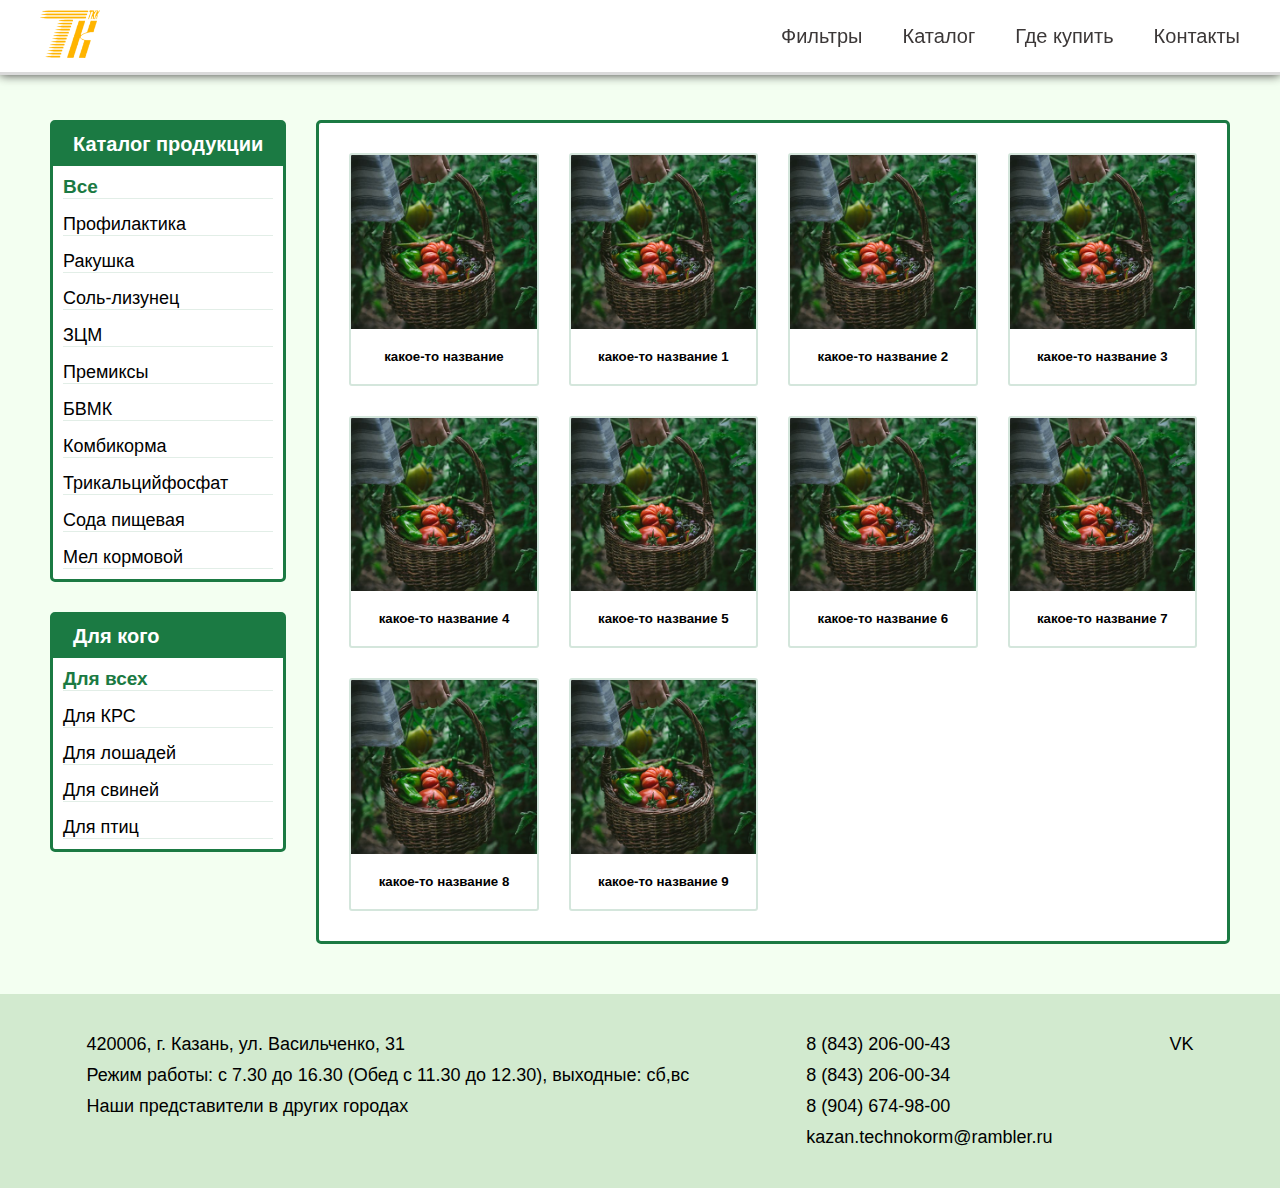
<file: catalog.html>
<!DOCTYPE html>
<html lang="en">

<head>
    <meta charset="UTF-8">
    <meta name="viewport" content="width=device-width, initial-scale=1.0">
    <title>Technokorm</title>
    <link rel="stylesheet" href="./style.css">
    <link rel="stylesheet" href="./catalog.css">
    <script src="./catalog.js" defer></script>
</head>

<body>

    <header id="header">
        <div class="header-box container">
            <a href="./index.html">
                <img class="logo-img" src="./img/tk-logo.png" alt="logo" class="header-logo">
            </a>
            <ul class="header-nav_bar">
                <li>
                    <a href="#" id="filters">Фильтры</a>
                </li>
                <li class="header-nav--catalog">
                    <a href="./catalog.html">Каталог</a>
                    <ul>
                        <li>
                            <a href="#" class="category-link" data-category="1">Профилактика</a>
                        </li>
                        <li>
                            <a href="#" class="category-link" data-category="2">Ракушка</a>
                        </li>
                        <li>
                            <a href="#" class="category-link" data-category="3">Соль-лизунец</a>
                        </li>
                        <li>
                            <a href="#" class="category-link" data-category="4">ЗЦМ</a>
                        </li>
                        <li>
                            <a href="#" class="category-link" data-category="5">Премиксы</a>
                        </li>
                        <li>
                            <a href="#" class="category-link" data-category="6">БВМК</a>
                        </li>
                        <li>
                            <a href="#" class="category-link" data-category="7">Комбикорма</a>
                        </li>
                        <li>
                            <a href="#" class="category-link" data-category="8">Трикальцийфосфат</a>
                        </li>
                        <li>
                            <a href="#" class="category-link" data-category="9">Сода пищевая</a>
                        </li>
                        <li>
                            <a href="#" class="category-link" data-category="10">Мел кормовой</a>
                        </li>
                    </ul>
                </li>
                <li>
                    <a href="/locations.html">Где купить</a>
                </li>
                <li>
                    <a href="#footer">Контакты</a>
                </li>
            </ul>
           <!-- <div class="header-nav_buttons">
                <button>
                    <img src="./img/Profile2.svg" alt="Profile">
                </button>
                <button>
                    <img src="./img/Notification2.svg" alt="Notification">
                </button>
            </div> -->
        </div>
    </header>

    <div class="catalog-box">
        <div class="catalog-category">
            <div class="catalog-category-item">
                <h4>Каталог продукции</h4>
                <ul id="categoriesFilter">
                    <li class="categoryItem active" data-id='0'>Все</li>
                    <li class="categoryItem" data-id='1'>Профилактика</li>
                    <li class="categoryItem" data-id='2'>Ракушка</li>
                    <li class="categoryItem" data-id='3'>Соль-лизунец</li>
                    <li class="categoryItem" data-id='4'>ЗЦМ</li>
                    <li class="categoryItem" data-id='5'>Премиксы</li>
                    <li class="categoryItem" data-id='6'>БВМК</li>
                    <li class="categoryItem" data-id='7'>Комбикорма</li>
                    <li class="categoryItem" data-id='8'>Трикальцийфосфат</li>
                    <li class="categoryItem" data-id='9'>Сода пищевая</li>
                    <li class="categoryItem" data-id='10'>Мел кормовой</li>
                </ul>
            </div>
            <div class="catalog-category-item">
                <h4>Для кого</h4>
                <ul id="animalsFilter">
                    <li class="animalItem active" data-id='all'>Для всех</li>
                    <li class="animalItem" data-id='cattle'>Для КРС</li>
                    <li class="animalItem" data-id='horse'>Для лошадей</li>
                    <li class="animalItem" data-id='pig'>Для свиней</li>
                    <li class="animalItem" data-id='bird'>Для птиц</li>
                </ul>
            </div>
        </div>
        <div class="catalog-goods active">
            <div class="catalog-goods-container">
                <div class="goods-item">
                    <a href="#">
                        <div class="good-item-img">
                            <img src="./img/latest-placeholder.png" alt="placeholder">
                        </div>
                        <h5>Название товара</h5>
                        <span class="categories">1</span>
                        <span class="animaltypes">cattle</span>
                    </a>
                </div>
                <div class="goods-item">
                    <a href="#">
                        <div class="good-item-img">
                            <img src="./img/latest-placeholder.png" alt="placeholder">
                        </div>
                        <h5>Название товара</h5>
                        <span class="categories">1</span>
                        <span class="animaltypes">cattle</span>
                    </a>
                </div>
                <div class="goods-item">
                    <a href="#">
                        <div class="good-item-img">
                            <img src="./img/latest-placeholder.png" alt="placeholder">
                        </div>
                        <h5>Название товара</h5>
                        <span class="categories">1</span>
                        <span class="animaltypes">cattle</span>
                    </a>
                </div>
                <div class="goods-item">
                    <a href="#">
                        <div class="good-item-img">
                            <img src="./img/latest-placeholder.png" alt="placeholder">
                        </div>
                        <h5>Название товара</h5>
                        <span class="categories">1</span>
                        <span class="animaltypes">cattle</span>
                    </a>
                </div>
                <div class="goods-item">
                    <a href="#">
                        <div class="good-item-img">
                            <img src="./img/latest-placeholder.png" alt="placeholder">
                        </div>
                        <h5>Название товара</h5>
                        <span class="categories">1</span>
                        <span class="animaltypes">cattle</span>
                    </a>
                </div>
            </div>
        </div>
    </div>

    <footer id="footer">
        <div class="footer-box">

            <div class="footer-content">
                <!-- <div class="footer-logo">
                    <img src="./img/logo.svg" alt="logo">
                    <p>Agro, short for agriculture, encompasses all
                        activities related to the cultivation of crops,
                        food,fiber and agricultural commodities.</p>
                </div> -->
                <div class="footer-links">
                    <!--<h6>Useful Links</h6>-->
                    <a href="#">420006, г. Казань, ул. Васильченко, 31 </a>
                    <a href="#">Режим работы: с 7.30 до 16.30 (Обед с 11.30 до 12.30), выходные: сб,вс</a>
                    <a href="./locations.html">Наши представители в других городах</a>
                </div>
                <div class="footer-links">
                    <!-- <h6>Контакты</h6> -->
                    <a href="tel: +78432060043">8 (843) 206-00-43</a>
                    <a href="tel: +78432060034">8 (843) 206-00-34</a>
                    <a href="tel: +79046749800">8 (904) 674-98-00</a>
                    <a href="kazan.technokorm@rambler.ru">kazan.technokorm@rambler.ru</a>
                </div>
                <div class="footer-links">
                    <!-- <h6>Follow Us</h6> -->
                    <a href="https://vk.com/technokorm_kzn">VK</a>
                </div>
            </div>
            <!-- <div class="footer-rights">
                <span>All Right Reserved by Rumi Aktar</span>
            </div> -->

        </div>
    </footer>

</body>

</html>
</file>
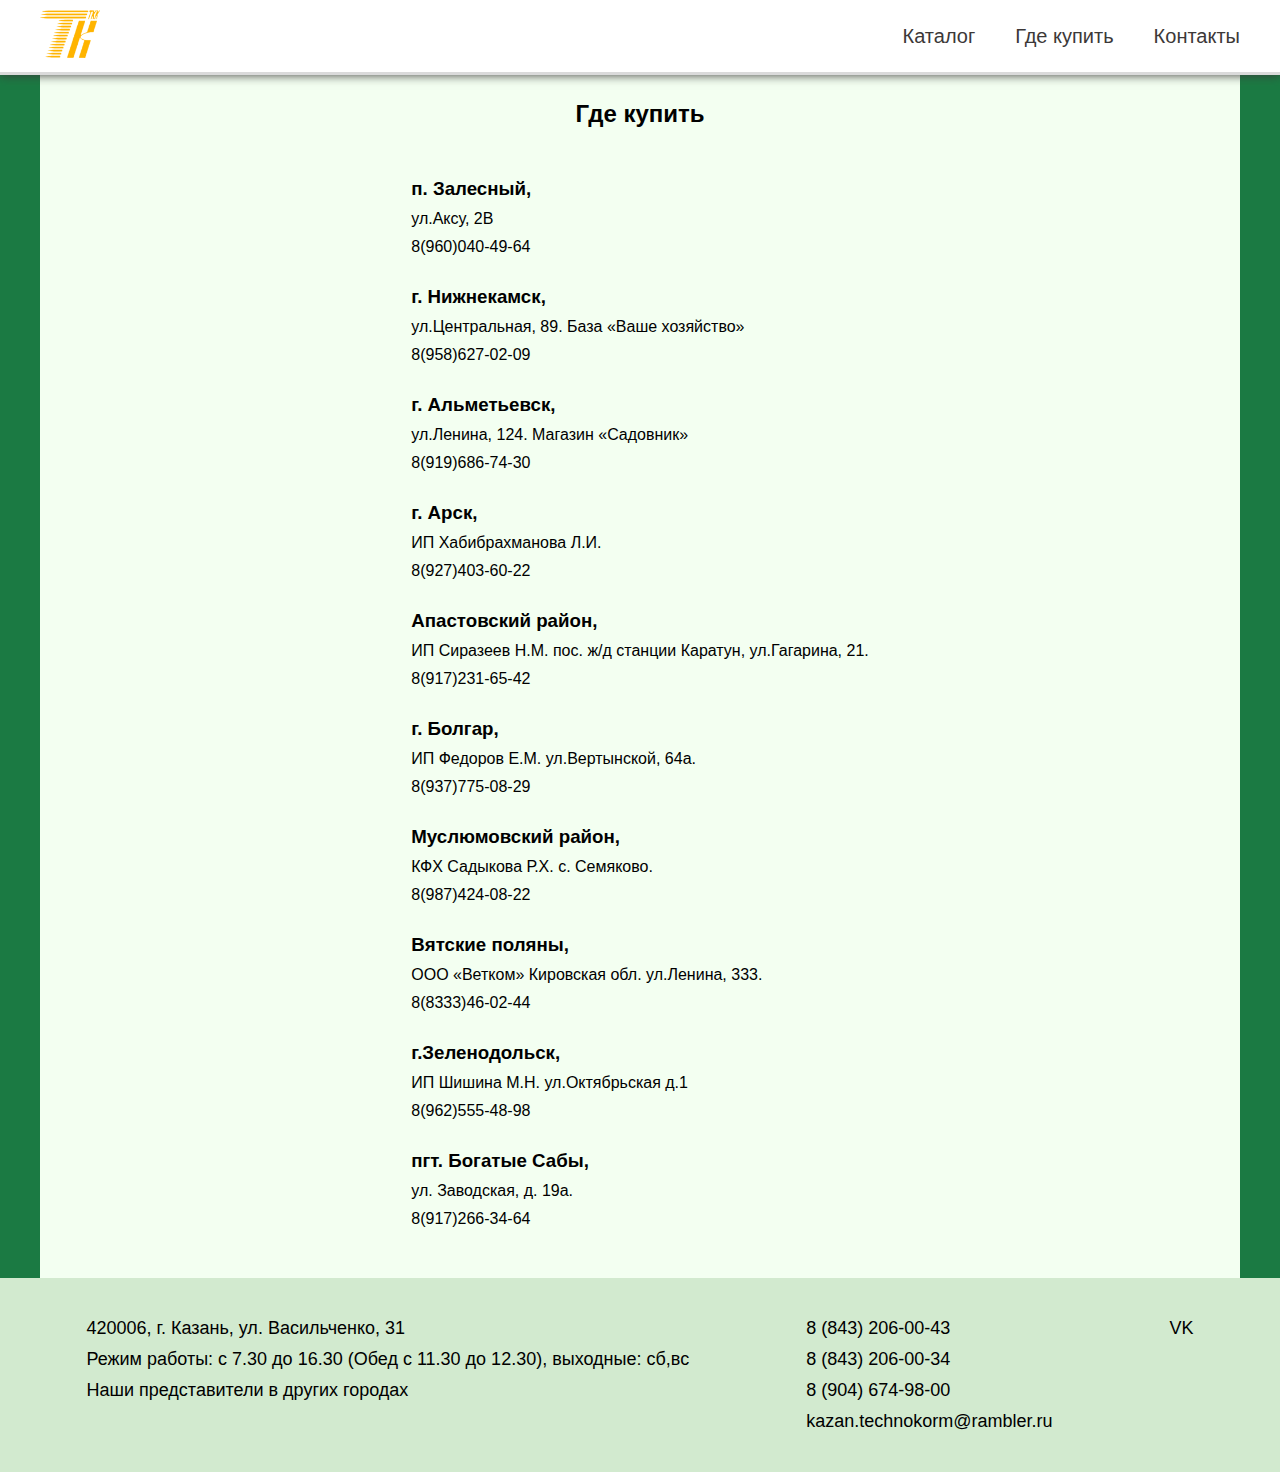
<file: locations.html>
<!DOCTYPE html>
<html lang="en">
<head>
    <meta charset="UTF-8">
    <meta name="viewport" content="width=device-width, initial-scale=1.0">
    <title>Technokorm</title>
    
    <link rel="stylesheet" href="./style.css">
    <link rel="stylesheet" href="./locations.css">
</head>
<body>
    <header id="header">
        <div class="header-box container">
            <a href="./index.html">
                <img class="logo-img" src="./img/tk-logo.png" alt="logo" class="header-logo">
            </a>
            <ul class="header-nav_bar">
                <li class="header-nav--catalog">
                    <a href="./catalog.html">Каталог</a>
                    <ul>
                        <li>
                            <a href="#" class="category-link" data-category="1">Профилактика</a>
                        </li>
                        <li>
                            <a href="#" class="category-link" data-category="2">Ракушка</a>
                        </li>
                        <li>
                            <a href="#" class="category-link" data-category="3">Соль-лизунец</a>
                        </li>
                        <li>
                            <a href="#" class="category-link" data-category="4">ЗЦМ</a>
                        </li>
                        <li>
                            <a href="#" class="category-link" data-category="5">Премиксы</a>
                        </li>
                        <li>
                            <a href="#" class="category-link" data-category="6">БВМК</a>
                        </li>
                        <li>
                            <a href="#" class="category-link" data-category="7">Комбикорма</a>
                        </li>
                        <li>
                            <a href="#" class="category-link" data-category="8">Трикальцийфосфат</a>
                        </li>
                        <li>
                            <a href="#" class="category-link" data-category="9">Сода пищевая</a>
                        </li>
                        <li>
                            <a href="#" class="category-link" data-category="10">Мел кормовой</a>
                        </li>
                    </ul>
                </li>
                <li>
                    <a href="#">Где купить</a>
                </li>
                <li>
                    <a href="#footer">Контакты</a>
                </li>
            </ul>
           <!-- <div class="header-nav_buttons">
                <button>
                    <img src="./img/Profile2.svg" alt="Profile">
                </button>
                <button>
                    <img src="./img/Notification2.svg" alt="Notification">
                </button>
            </div> -->
        </div>
    </header>
    <div class="container">
        <div class="locations-box">
            <h2>Где купить</h2>
        <ul>
            <li>
                <h3>п. Залесный,</h3>
                <span>ул.Аксу, 2В</span>
                <a href="tel: 89600404964"> 8(960)040-49-64 </a>
            </li>
            <li>
                <h3>г. Нижнекамск,</h3>
                <span>ул.Центральная, 89. База «Ваше хозяйство»</span>
                <a href="tel: 89586270209"> 8(958)627-02-09 </a>
            </li>
            <li>
                <h3>г. Альметьевск,</h3>
                <span>ул.Ленина, 124. Магазин «Садовник»</span>
                <a href="tel: 89196867430"> 8(919)686-74-30 </a>
            </li>
            <li>
                <h3>г. Арск,</h3>
                <span>ИП Хабибрахманова Л.И.</span>
                <a href="tel: 89274036022 "> 8(927)403-60-22  </a>
            </li>
            <li>
                <h3>Апастовский район,</h3>
                <span>ИП Сиразеев Н.М. пос. ж/д станции Каратун, ул.Гагарина, 21.</span>
                <a href="tel: 89172316542"> 8(917)231-65-42 </a>
            </li>
            <li>
                <h3>г. Болгар,</h3>
                <span>ИП Федоров Е.М. ул.Вертынской, 64а.</span>
                <a href="tel: 89377750829"> 8(937)775-08-29 </a>
            </li>
            <li>
                <h3>Муслюмовский район,</h3>
                <span>КФХ Садыкова Р.Х. с. Семяково. </span>
                <a href="tel: 89874240822"> 8(987)424-08-22 </a>
            </li>
            <li>
                <h3>Вятские поляны,</h3>
                <span>ООО «Ветком» Кировская обл. ул.Ленина, 333.</span>
                <a href="tel: 8(8333)46-02-44"> 8(8333)46-02-44 </a>
            </li>
            <li>
                <h3>г.Зеленодольск,</h3>
                <span>ИП Шишина М.Н. ул.Октябрьская д.1</span>
                <a href="tel: 89625554898"> 8(962)555-48-98 </a>
            </li>
            <li>
                <h3>пгт. Богатые Сабы,</h3>
                <span>ул. Заводская, д. 19а.</span>
                <a href="tel: 89172663464"> 8(917)266-34-64 </a>
            </li>
        </ul>
        </div>
    </div>

    <footer id="footer">
        <div class="footer-box">

            <div class="footer-content">
                <!-- <div class="footer-logo">
                    <img src="./img/logo.svg" alt="logo">
                    <p>Agro, short for agriculture, encompasses all
                        activities related to the cultivation of crops,
                        food,fiber and agricultural commodities.</p>
                </div> -->
                <div class="footer-links">
                    <!--<h6>Useful Links</h6>-->
                    <a href="#">420006, г. Казань, ул. Васильченко, 31 </a>
                    <a href="#">Режим работы: с 7.30 до 16.30 (Обед с 11.30 до 12.30), выходные: сб,вс</a>
                    <a href="./locations.html">Наши представители в других городах</a>
                </div>
                <div class="footer-links">
                    <!-- <h6>Контакты</h6> -->
                    <a href="tel: +78432060043">8 (843) 206-00-43</a>
                    <a href="tel: +78432060034">8 (843) 206-00-34</a>
                    <a href="tel: +79046749800">8 (904) 674-98-00</a>
                    <a href="kazan.technokorm@rambler.ru">kazan.technokorm@rambler.ru</a>
                </div>
                <div class="footer-links">
                    <!-- <h6>Follow Us</h6> -->
                    <a href="https://vk.com/technokorm_kzn">VK</a>
                </div>
            </div>
            <!-- <div class="footer-rights">
                <span>All Right Reserved by Rumi Aktar</span>
            </div> -->

        </div>
    </footer>
    
</body>
</html>
</file>
<file: style.css>
* {
    margin: 0;
    box-sizing: border-box;
    font-family: montserrat, sans-serif;
        padding-inline-start: 0;
    max-width: 100vw;
}

html {
    scroll-behavior: smooth;
}

a {
    text-decoration: none;
    scroll-behavior: smooth;
}

ul {
    list-style: none;
}

header {
    position: fixed;
    top: 0;
    z-index: 100;
    width: 100%;
    background-color: #FFFFFF;
        padding: 0 40px;
    box-shadow: 0 0 10px #3C3838;
    border-bottom:3px solid #3C383830;
}

.container  {
    max-width: 1200px;
    margin: auto;
}


.header-box { 
    display: flex;
    justify-content: space-between;
    align-items: center;

}

.logo-img {
    width: 60px;
    padding: 10px 0;
}

.header-nav_bar {
    display: flex;
    align-items: center;
    gap: 40px;
    list-style: none;
    padding: 0;
}

.header-nav_bar li a{
    font-size: 20px;
    color: #3C3838;
}

.header-nav_bar li a:hover{
    font-size: 21px;
    color: #477E60;
}

.header-nav_buttons {
    gap: 20px;
}

.header-nav_buttons button {
    width: 36px;
    height: 36px;
    padding-top: 3px;
    padding-bottom: 1px;
    padding-right: 6px;
    padding-left: 6px;
    border-radius: 100%;
    background-color: #d2eacf;
    border: none;
    
}

.header-nav--catalog {
    position: relative;
}

.header-nav--catalog:hover > ul {
    display: flex;
}

.header-nav--catalog ul {
    padding-top: 25px;
    position: absolute;
    left: 0;
    background-color: #FFFFFF;
    display: flex;
    flex-direction: column;
    display: none;
}

.header-nav--catalog ul li {
    width: 100%;
    list-style: none;
    padding: 10px;
    white-space: nowrap;
    border: 1px solid #d2eacf;
}

.banner {
    background-image:  url(./img/green.svg), url(./img/Rectangle\ 1.svg);
    border: none;
    outline: none;
    padding-top: 50px;
}

.banner-box {
    padding: 37px 90px;
    display: flex;
    justify-content: space-between;
    align-items: center;
}

.banner-content {
    display: flex;
    flex-direction: column;
    align-items: flex-start;
    gap: 20px;
    max-width: 700px;
}

.banner-content h2 {
    color: #F5F5F5;
    font-size: 40px;
    
}

.banner-content p {
    color: #F5F5F5;
    font-size: 20px;
}

.banner-img {
    width: 362px;
    height: 379px;
    border-radius: 37px;
}

.banner-img img {
    max-width: 362px;
    max-height: 379px;
    border-radius: 37px;
}

#slider {
    background-color: #3C3737;
}

.slider {
    display: flex;
    
}

.slider-btn {
    background-color: #3C3737;
    border: 1px solid #FFFFFF30;
    color: white;
    font-size: x-large;
    padding: 15px;
    cursor: pointer;
}

.slider-btn:hover {
    font-size: xx-large;
}


.slide {
    background-color: #3C3737;
    display: none;
    align-items: center;
    padding: 15px;
    width: 100%;
}

.slide.active {
    display: flex;
    flex-direction: column;
    justify-content: center;
}

.slide-content {
    display: flex;
    align-items: center;
    justify-content: center;
    gap: 100px;
   
}

.slide-text {
    color: #F5F5F5;
    max-width: 50%;
    display: flex;
    flex-direction: column;
    align-items: flex-start;
    gap: 15px;
}

.slide button {
    background-color:#3C3737;
    color: white;
    font-size: 16px;
    border: 1px solid white;
    outline: none;
    padding: 13px 25px;
    border-radius: 5px;
    cursor: pointer;
    margin-bottom: 10px;
}

.slide button:hover {
    color: #3C3737;
    background-color: white;
    border: 1px solid #3C3737;
    font-size: 17px;
}


.category-box {
    display: flex;
    flex-direction: column;
    align-items: center;
    justify-content: center;
    gap: 54px;
    padding: 60px 40px;
    margin: auto;
    box-shadow: 0 0 2px #3C3838;
}

.category-box h4 {
    font-size: 32px;
    font-weight: bold;
}

.category-box ul {
    display: flex;
    flex-direction: row;
    justify-content: center;
    align-items: center;
    gap: 40px;
    margin: auto;
}

.category-box ul li {
    display: flex;
    flex-direction: column;
    align-items: center;
    gap: 11px;
    padding: 37px 60px;
    border-radius: 10px;
    box-shadow: 0 0 10px #3C3838;
    cursor: pointer;   
    font-size: 20px;
}

.category-box ul li:hover {
    background-color: #1B7A43;
    color: #F5F5F5;
}

.category-box img {
    width: 134px;
    height: 134px;
    border-radius: 100%;
    overflow: hidden;
}

.growing-box {
    margin: 60px 70px;
    display: flex;
    justify-content: center;
    gap: 30px;
    align-items: center;
}

.growing-content {
    max-width: 740px;
    display: flex;
    flex-direction: column;
    align-items: flex-start;
    gap: 20px;
}

.growing-content h4 {
    font-size: 40px;
    color: black;
    word-break: normal;
}

.growing-content p { 
    font-size: 20px;
    color: #3C3838;
    word-break: normal;
}

.growing-content ul {
    font-size: 20px;
    color: #3C3838;
}

.growing-content button {
    font-size: 24px;
    color:#1B7A43;
    padding: 13px 25px;
    background-color: transparent;
    border: 1px solid #1B7A43;
    border-radius: 5px;
    cursor: pointer;
}

.growing-content button:hover {
    box-shadow: 0 0 10px #3C3838;
}

.growing-img {
    display: flex;
    position: relative;
    width: 429px;
    height: 402px;
}

.growing-img img{
   border-radius: 10px;
  min-width: 390px;
  min-height: 367px;
  position: absolute;
  top: 35px;
  right: 40px;
  z-index: -1;
}

.growing-img-outline{
    border-radius: 10px;
    min-width: 390px;
    min-height: 367px;
    border: 1px solid #1B7A43;
    position: absolute;
    bottom: 35px;
    left: 40px;
    z-index: -2;
}

.guide-box {
    background-image: url(./img/guide.png);
    display: flex;
    align-items: center;
    justify-content: center;
}

.guide-content {
    margin: 100px 70px;
    padding: 36px 50px;
    background-color: #00000099;
    border-radius: 10px;
    display: flex;
    flex-direction: column;
    align-items: center;
    gap: 20px;
}

.guide-content h4 {
    font-size: 40px;
    color: white;
}

.guide-content button {
    font-size: 32px;
    padding: 12px 27px;
    border-radius: 5px;
    color: white;
    background-color: black;
    cursor: pointer;
}

.guide-content button:hover{
    box-shadow: 0 0 15px white;
}

.guide-content ul {
    list-style: none;
    display: flex;
    flex-wrap: wrap;
    gap: 30px;
    justify-content: space-between;
    padding: 0;
}

.guide-content li {
    display: flex;
    flex-grow: 1;
    align-items: center;
    gap: 30px;
    max-width: calc(50% - 30px);
    font-weight: bold;
    color: white;
}

.partners-box {
    background-color: #F3FFF1;
    padding: 65px 75px;
    display: flex;
    flex-direction: column;
    align-items: center;
    gap: 50px;
}

.partners-text {
    display: flex;
    flex-direction: column;
    align-items: center;
    gap: 30px;
    max-width: 730px;
}

.partners-text h4 {
    font-size: 32px;
    color: black;
}

.partners-text p {
    font-size: 20px;
    color: #3C3838;
    font-weight: bold;
}

.partners-text ul {
    font-size: 20px;
    color: #3C3838;
}

.partners-list {
    margin: 100px auto;
    width: 70%;
    border-left: 2px solid #1B7A43;
    border-right: 2px solid #1B7A43;
    display: flex;
    overflow-x: auto;
}

.partners-list::-webkit-scrollbar {
    display: none;
}

.partners-list_group {
    list-style: none;
    display: flex;
    align-items: center;
    justify-content: center;
    gap: 40px;
    animation: spin 20s infinite linear;
    padding-left: 40px;
}

.partners-list_item {
    flex: 0 0 5em;
}

.partners-list_item img {
    max-height: 150px;
    border-radius: 5px;
}



.latest-box {
    display: flex;
    flex-direction: column;
    align-items: center;
    gap: 54px;
    margin: 60px 40px;
}

.latest-box h4 {
    color: #3C3737;
    font-size: 32px;

}

.latest-box ul {
    list-style: none;
    display: flex;
    flex-direction: row;
    gap: 44px;
}

.latest-item {
    display: flex;
    flex-direction: column;
    box-shadow: 0 0 10px #3C3838;
}

.latest-item_img img {
    height: 100%;
    width: 100%;
}

.latest-item_content {
    padding: 25px 10px;
    display: flex;
    flex-direction: column;
    align-items: center;
    justify-content: center;
    gap: 15px;
    height: 50%;
}

.latest-item_content h6 {
    font-size: 20px;
    color: black;
}

.latest-item_content p {
    font-size: 16px;
    color: #3C3838;
}

.latest-item_content button {
    font-size: 20px;
    padding: 10px 146px;
    color: white;
    background-color: #1B7A43;
    border-radius: 5px ;
    outline: none;
    border: none;
    white-space: nowrap;
}

.footer-box {
    background-color: #D2EACF;
    padding: 40px;
    display: flex;
    flex-direction: column;
    align-items: center;
    gap: 40px;
}

.footer-content {
    display: flex;
    flex-direction: row;
    align-items: flex-start;
    gap: 117px;
}

.footer-logo {
    font-size: 20px;
    display: flex;
    flex-direction: column;
    align-items: flex-start
}

.footer-logo img{
    max-width: 130px;
    max-height: 130px;
}

.footer-links {
    display: flex;
    flex-direction: column;
    justify-content: flex-start;
    gap: 10px;
}

.footer-links h6 {
    font-size: 24px;
    margin-bottom: 18px;
    white-space: nowrap
}

.footer-links span, .footer-links a{
    font-size: 18px;
    color: black;
    white-space: nowrap;
}

.footer-rights {
    font-size: 18px;
}

@keyframes spin {
    from {
    transform: translateX(0);
  }
  to {
    transform: translateX(-100%);
  }
}


@media (max-width: 1300px) {

    section {
        max-width: 100%;
    }

    .growing-box {
        margin: 40px 20px;
        flex-direction: column;
        gap: 20px;
    }
}

@media (max-width: 1200px) {

    section {
        max-width: 100%;
    }

    .category-box {
        padding: 20px;
        justify-content: center;
        display: flex;
    }

    .category-box ul {
        flex-wrap: wrap;
        gap: 10px;
        justify-content: flex-start;
        align-items: center;
    }

    .animal-link {
        max-width: calc((100% - 10px) / 2);
    }

    .animal-link h5 {
        white-space: nowrap;
    }

    .partners-list {
        max-width: none;
        overflow: clip;
        flex-shrink: 0;
    }

    .partners-list_group {
      min-width: 300%;
    }

    .footer-box {
        padding: 15px;
    }

    .footer-content {
        display: flex;
        flex-direction: column;
        justify-content: flex-start;
        max-width: 100%;
        gap: 40px;
    }

    .footer-links {
        max-width: 100%;
    }

    .footer-links a {
        max-width: 100%;
        white-space: wrap;
    }
}

@media (max-width: 720px) {

    section {
        max-width: 100%;
    }
    
    .container {
        max-width: 720px;
    }

    .header-box {
        padding: 5px;
    }

    .header-nav_bar {
        gap: 15px;
    }

    .header-nav_buttons{
        display: flex;
        flex-direction: column;
        gap: 5px;
    }

    .banner-box {
        padding: 20px;
        gap: 20px;
    }

    .slide {
        padding: 5px;
        padding-top: 15px;
    }

    .slide button {
        margin: 10px;
    }

    .slide-content {
        display: flex;
        justify-content: flex-start;
        gap: 10px;
    }

    .category-box {
        padding: 20px;
        justify-content: center;
        align-items: center;
    }

    .category-box ul {
        flex-wrap: wrap;
        gap: 10px;
    }

    .animal-link {
        max-width: calc((100% - 10px) / 2);
    }

    .animal-link h5 {
        white-space: nowrap;
    }

    .growing-box {
        margin: 40px 20px;
        flex-direction: column;
        gap: 20px;
    }

    .guide-content {
        margin: 0;
        padding: 30px 20px;
    }

    .guide-content ul li {
        flex-direction: column;
        align-items: flex-start;
    }

    .partners-box {
        padding: 0;
        gap: 0;
    }

    .partners-text {
        padding: 60px 70px;
    }

    .partners-list {
        margin: 0;
        width: 100%;
        border: none;
    }

    .footer-box {
        padding: 15px;
    }

    .footer-content {
        display: flex;
        flex-direction: column;
        justify-content: flex-start;
        max-width: 100%;
        gap: 40px;
    }

    .footer-links {
        max-width: 100%;
    }

    .footer-links a {
        max-width: 100%;
        white-space: wrap;
    }
}

@media (max-width: 490px) {
    .slider {
        padding: 10px;
        max-width: 100vw;
    }

    .slider-btn {
        display: none;
    }
}

@media (max-width: 420px) {
    
    section {
        max-width: 100vw;
    }
    
    header {
        max-width: 100vw;
        padding: 0;
    }

    .header-box {
        
        gap: 20px;
        justify-content: center;
        flex-wrap: wrap;
    }

    .banner-box {
        flex-direction: column;
        padding-top: 80px;
    }

    

    .growing-content h4 {
        font-size: 25px;
    }

    .growing-img {
        flex-direction: column;
        justify-content: center;
    }

    .growing-img img {
        position: relative;
        border: solid 1px #1B7A43;
        object-fit: scale-down;
        min-width: 0;
        min-height: 0;
        top: 0;
        right: 0;
    }


    .growing-img-outline {
        display: none;
    }

    .partners-text {
        padding: 10px;
    }

    .guide-content ul {
        justify-content: center;
        flex-direction: column;
        align-items: center;
        gap: 30px;
    }

    .guide-content ul li {
        gap: 10px;
    }
}

@media (max-width: 380px) {
    .slide-content {
        flex-direction: column;
    }

    .guide-content h4 {
        font-size: 35px;
    }

    .partners-text {
        padding: 20px;
    }

    .partners-text h4 {
        font-size: 30px;
    }

    .footer-box {
        padding: 20px;
    }
}
</file>
<file: catalog.css>
* {
    margin: 0;
    box-sizing: border-box;
    font-family: montserrat, sans-serif;
        padding-inline-start: 0;
}

a {
    text-decoration: none;
    color: black;
}

.catalog-box {
    display: flex;
    padding: 50px 50px;
    background-color: #F3FFF1;
    gap: 30px;
    margin-top: 70px;
}
.catalog-category {
    display: flex;
    flex-direction: column;
    gap: 30px;
    align-items: flex-start;
}

.catalog-category-item {
    display: flex;
    flex-direction: column;
    border: 3px solid #1B7A43;
    border-radius: 5px;
    width: 100%;
    background-color: white;
}

.catalog-category-item h4 {
    background-color: #1B7A43;
    padding: 10px 20px;
    color: white;
    font-size: 20px;
    white-space: nowrap;
}

.catalog-category-item ul {
    list-style: none;
    display: flex;
    flex-direction: column;
    gap: 15px;
    padding: 10px;
}

.catalog-category-item ul li {
    font-size: 18px;
    border-bottom: 1px solid #1B7A4320;
    cursor: pointer;
}

.catalog-category-item ul li:hover{
    font-size: 19px;
    color: #1B7A43;
}

.animalItem.active {
    font-size: 19px;
    color: #1B7A43;
    font-weight: 600;
}

.categoryItem.active {
    font-size: 19px;
    color: #1B7A43;
    font-weight: 600;
}

.catalog-goods {
    flex-grow: 1;
    background-color: white;
    border: 3px solid #1B7A43;
    border-radius: 5px;
    padding: 30px;  
}

.catalog-goods-container {
    display: flex;
    flex-wrap: wrap;
    justify-content: flex-start;
    gap: 30px;
}

.goods-item {
    max-width: calc((100% - 90px) / 4);
    overflow: hidden; 
    border: 2px solid #1B7A4330;
    border-radius: 3px;
}

.goods-item a {
    width: 100%;
    display: flex;
    flex-direction: column;

    align-items: center;
}

.goods-item-img {
    width: 100%;
    height: 200px;
    overflow: hidden;
}

.goods-item a img {
    width: 100%;
    height: 100%;
    display: block;
    object-fit: cover;
}

.goods-item a h5 {
    padding: 20px;
}

.goods-item span {
    display: none;
}
</file>
<file: locations.css>
body {
    background-color: #1B7A43;
}

a {
    color: black;
}

.container {
    background-color: #F3FFF1;
}

header{
    background-color: white;
}

.header-box {
    background-color: white;
}

.locations-box {
    padding-top: 100px;
    display: flex;
    flex-direction: column;
    gap: 50px;
    align-items: center;
    padding-bottom: 50px;
    padding-left: 30px;
    padding-right: 30px;
}

.locations-box ul {
    display: flex;
    flex-direction: column;
    gap: 30px;
}

.locations-box ul li {
    display: flex;
    flex-direction: column;
    gap: 10px;
}
</file>
